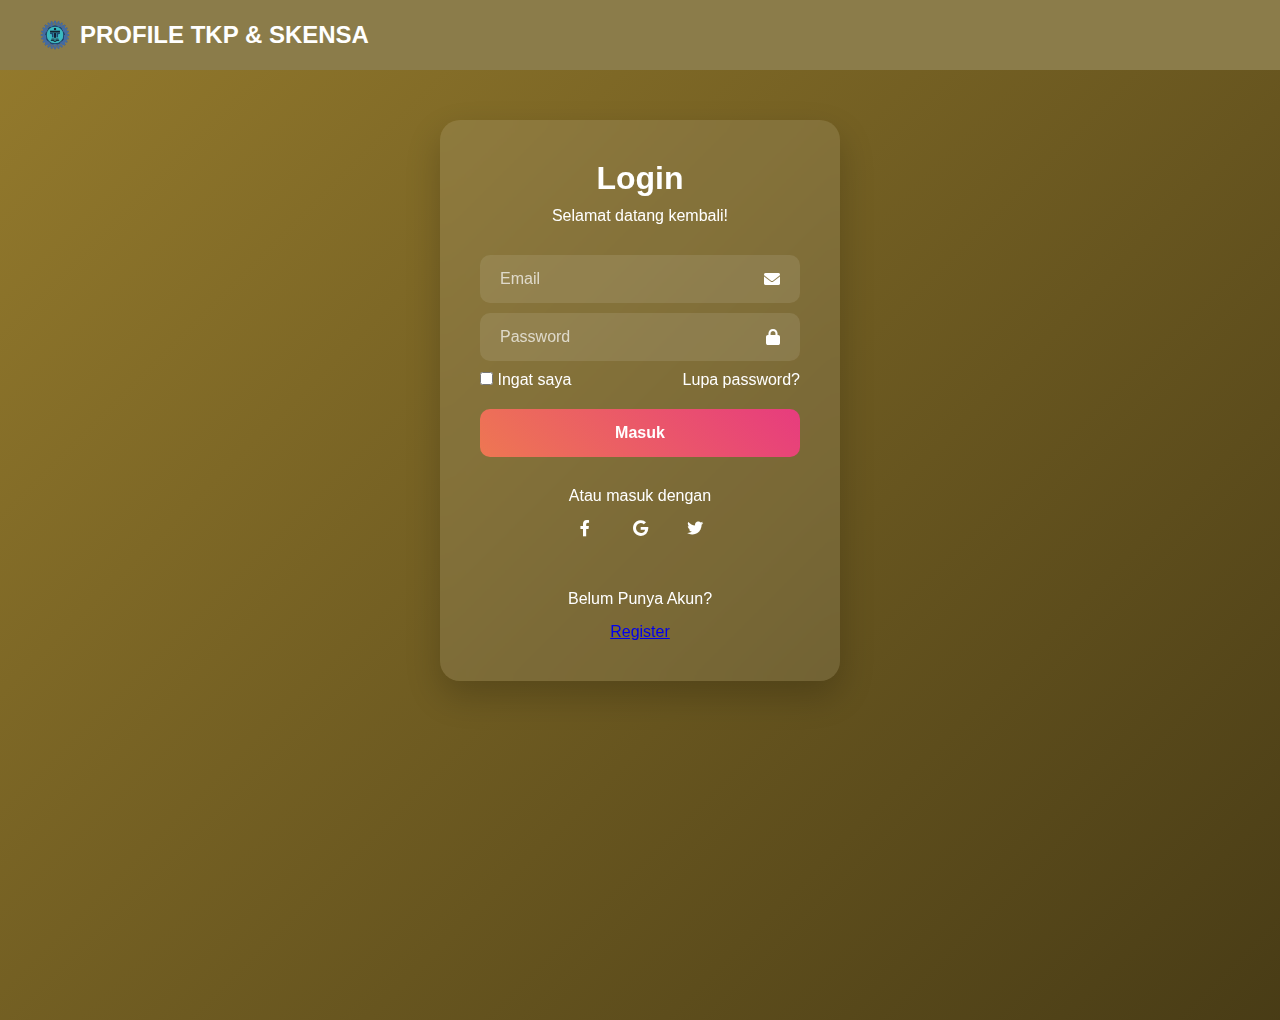
<file: index.html>
<html lang="id">
    <!DOCTYPE html>
    <html lang="id">
    <head>
        <meta charset="UTF-8">
        <meta name="viewport" content="width=device-width, initial-scale=1.0">
        <title>Login Modern</title>
        <link rel="stylesheet" href="https://cdnjs.cloudflare.com/ajax/libs/font-awesome/6.0.0/css/all.min.css">
        <link rel="stylesheet" href="style2.css">
    </head>
    <body>
        <!-- Navbar -->
        <nav class="navbar">
            <div class="nav-container">
                <a href="#" class="logo">
                 <img src="logo skensa.png" alt="logo">
                    PROFILE TKP & SKENSA
                </a>
            </div>
        </nav>

    <!-- Login Container -->
    <div class="login-container">
        <div class="login-header">
            <h2>Login</h2>
            <p>Selamat datang kembali!</p>
        </div>
        <form>
            <div class="form-group">
                <input type="email" placeholder="Email" required>
                <i class="fas fa-envelope"></i>
            </div>
            <div class="form-group">
                <input type="password" placeholder="Password" required>
                <i class="fas fa-lock"></i>
            </div>
            <div class="remember-forgot">
                <label>
                    <input type="checkbox"> Ingat saya
                </label>
                <a href="#">Lupa password?</a>
            </div>
            <button type="button" class="btn-login" onclick="location.href='beranda.html';">Masuk</button>
        </form>
        <div class="social-login">
            <p>Atau masuk dengan</p>
            <div class="social-icons">
                <a href="#"><i class="fab fa-facebook-f"></i></a>
                <a href="#"><i class="fab fa-google"></i></a>
                <a href="#"><i class="fab fa-twitter"></i></a>
            </div>
            <div class = "register">
                <p>Belum Punya Akun?</p>
                <div class="register-link">
                <a href="register.html">Register</a>
                 </div>
            </div>
        </div>
    </div>
</body>
</html>
</file>
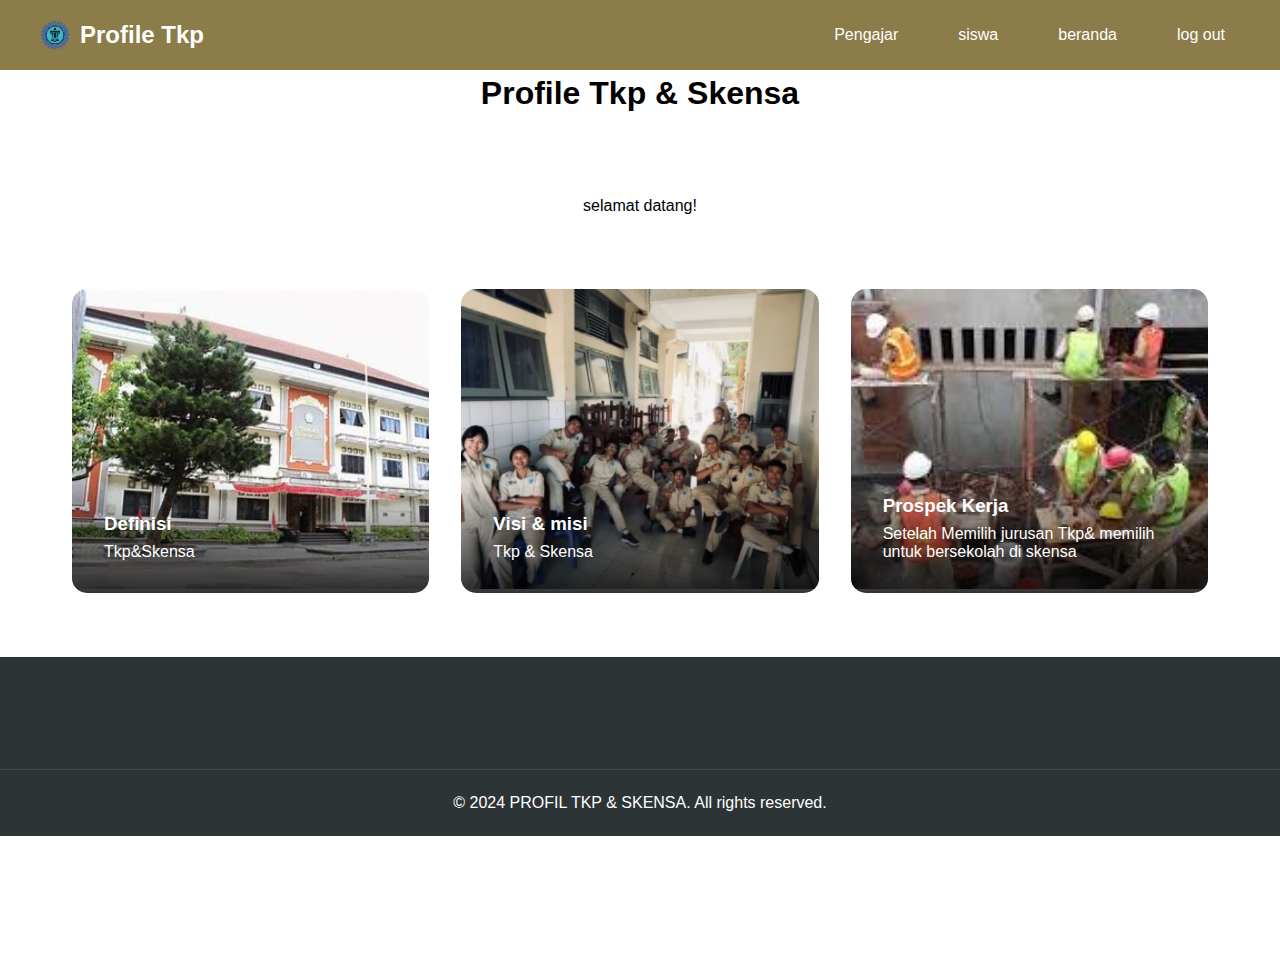
<file: beranda.html>
<!DOCTYPE html>
<html lang="id">
<head>
    <meta charset="UTF-8">
    <meta name="viewport" content="width=device-width, initial-scale=1.0">
    <title>Login Modern</title>
    <link rel="stylesheet" href="https://cdnjs.cloudflare.com/ajax/libs/font-awesome/6.0.0/css/all.min.css">
    <link rel="stylesheet" href="styles.css">
</head>
<body>
    <!-- Navbar -->
    <nav class="navbar">
        <div class="nav-container">
            <a href="#" class="logo">
              <img src="logo skensa.png" alt="logo">
               Profile Tkp
            </a>
            <ul class="nav-menu">
                <li class="nav-item">
                    <a href="Profil guru.html" class="nav-link">Pengajar</a>
                </li>
                <li class="nav-item">
                    <a href="kelas.html" class="nav-link">siswa</a>
                </li>
                <li class="nav-item">
                    <a href="beranda.html" class="nav-link">beranda</a>
                </li>
                <li class="nav-item">
                    <a href="login.html" class="nav-link">log out</a>
                </li>
            </ul>
        </div>
    </nav>
    <!-- ... kode sebelumnya ... -->
    <h1 class="text" >Profile Tkp & Skensa</h1>
    <p class="text">selamat datang!</p>
    <!-- Image Section -->
    <section class="image-section">
        <div class="container">
            <div class="image-grid">
                <div class="image-item">
                    <img src="skensajaya1.jpg" alt="Tech Image 1">
                    <div class="image-overlay">
                        <a href="Definisi.html"><h3>Definisi</h3></a>
                        <p>Tkp&Skensa</p>
                    </div>
                </div>
                <div class="image-item">
                    <img src="tkp.png" alt="Tech Image 2">
                    <div class="image-overlay">
                        <a href="Visi dan Misi.Html"><h3>Visi & misi</h3></a>
                        <p>Tkp & Skensa</p>
                    </div>
                </div>
                <div class="image-item">
                    <img src="tkp2.jpeg" alt="Tech Image 3">
                    <div class="image-overlay">
                        <a href="Prospek kerja.Html"><h3>Prospek Kerja</h3></a>
                        <p>Setelah Memilih jurusan Tkp&
                            memilih untuk bersekolah di skensa
                        </p>
                    </div>
                </div>
            </div>
        </div>
    </section>

    <!-- Footer -->
    <footer class="footer">
        <div class="footer-bottom">
            <p>&copy; 2024 PROFIL TKP & SKENSA. All rights reserved.</p>
        </div>
    </footer>

</body>
</html>
</file>
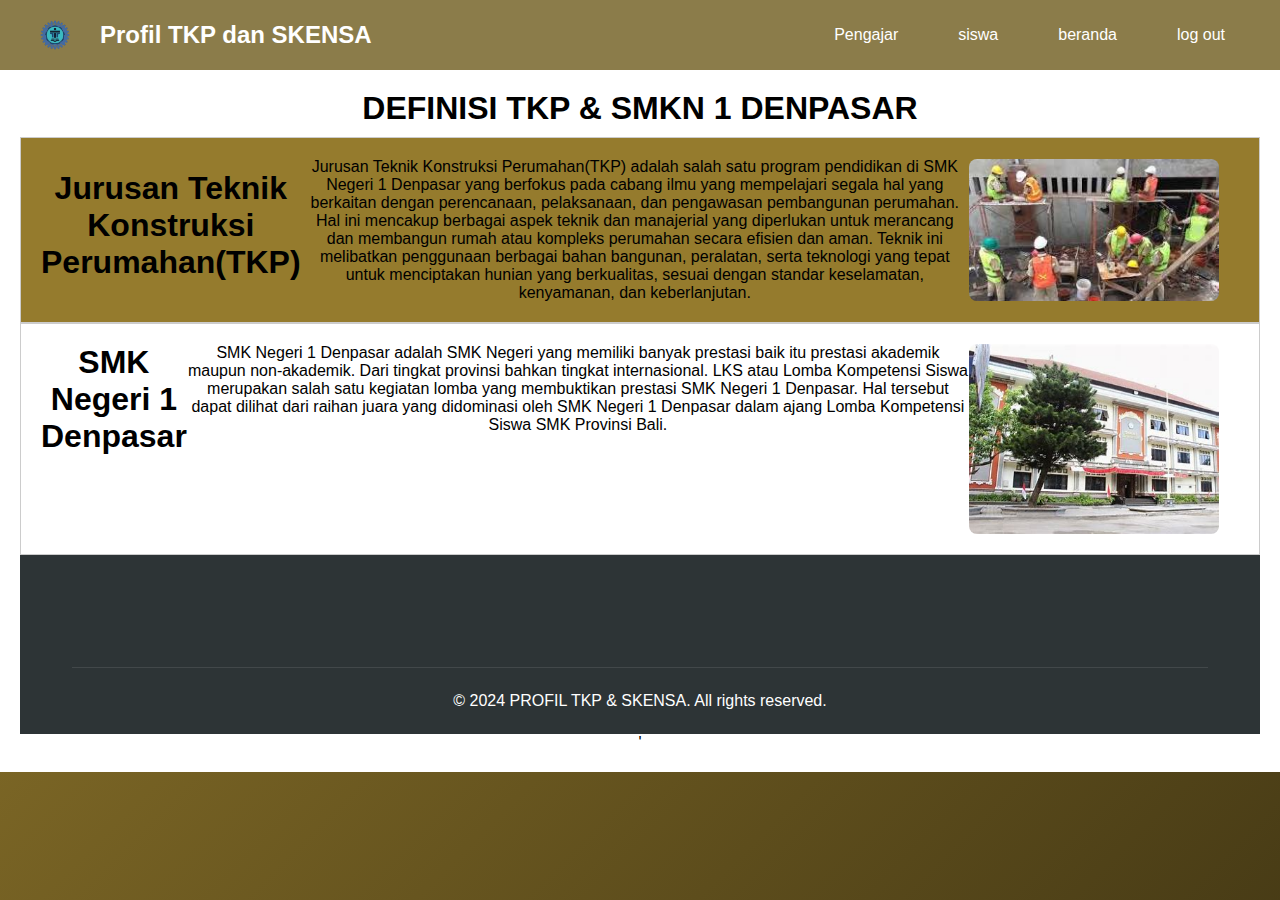
<file: Definisi.html>
<!DOCTYPE html>
<html lang="id">
<head>
    <meta charset="UTF-8">
    <meta name="viewport" content="width=device-width, initial-scale=1.0">
    <title>Profil TKP</title>
    <link rel="stylesheet" href="https://cdnjs.cloudflare.com/ajax/libs/font-awesome/6.0.0/css/all.min.css">
    <link rel="stylesheet" href="styles3.css">
</head>
<nav class="navbar">
    <div class="nav-container">
        <a href="#" class="logo">
          <img src="logo skensa.png.png" alt="logo">
            Profil TKP dan SKENSA
        </a>
        <ul class="nav-menu">
            <li class="nav-item">
                <a href="Profil guru.html" class="nav-link">Pengajar</a>
            </li>
            <li class="nav-item">
                <a href="kelas.html" class="nav-link">siswa</a>
            </li>
            <li class="nav-item">
                <a href="beranda.html" class="nav-link">beranda</a>
            </li>
            <li class="nav-item">
                <a href="login.html" class="nav-link">log out</a>
            </li>
        </ul>
    </div>
</nav>
</div>
    <div class="content">
        <h2>DEFINISI TKP & SMKN 1 DENPASAR</h2>
    <div class="container">
        <h2>Jurusan Teknik Konstruksi Perumahan(TKP)</h2>
        <p>Jurusan Teknik Konstruksi Perumahan(TKP) adalah salah satu program pendidikan di SMK Negeri 1 Denpasar yang berfokus pada cabang ilmu yang mempelajari segala hal yang berkaitan dengan perencanaan, pelaksanaan, dan pengawasan pembangunan perumahan. Hal ini mencakup berbagai aspek teknik dan manajerial yang diperlukan untuk merancang dan membangun rumah atau kompleks perumahan secara efisien dan aman. Teknik ini melibatkan penggunaan berbagai bahan bangunan, peralatan, serta teknologi yang tepat untuk menciptakan hunian yang berkualitas, sesuai dengan standar keselamatan, kenyamanan, dan keberlanjutan.</p>
        <img src="tkp2.jpeg" alt="Gambar tkp">
    </div>

    <div class="container-1">
        <h2>SMK Negeri 1 Denpasar</h2>
        <p>SMK Negeri 1 Denpasar adalah SMK Negeri yang memiliki banyak prestasi baik itu prestasi akademik maupun non-akademik. Dari tingkat provinsi bahkan tingkat internasional. LKS atau Lomba Kompetensi Siswa merupakan salah satu kegiatan lomba yang membuktikan prestasi SMK Negeri 1 Denpasar. Hal tersebut dapat dilihat dari raihan juara yang didominasi oleh SMK Negeri 1 Denpasar dalam ajang Lomba Kompetensi Siswa SMK Provinsi Bali.</p>
        <img src="skensa.jpg" alt="Gmbar skensa">
    </div>
     <!-- Footer -->
     <footer class="footer">
        <div class="footer-content">
        <div class="footer-bottom">
            <p>&copy; 2024 PROFIL TKP & SKENSA. All rights reserved.</p>
        </div>
    </footer>

</body>
</html>
'
</file>
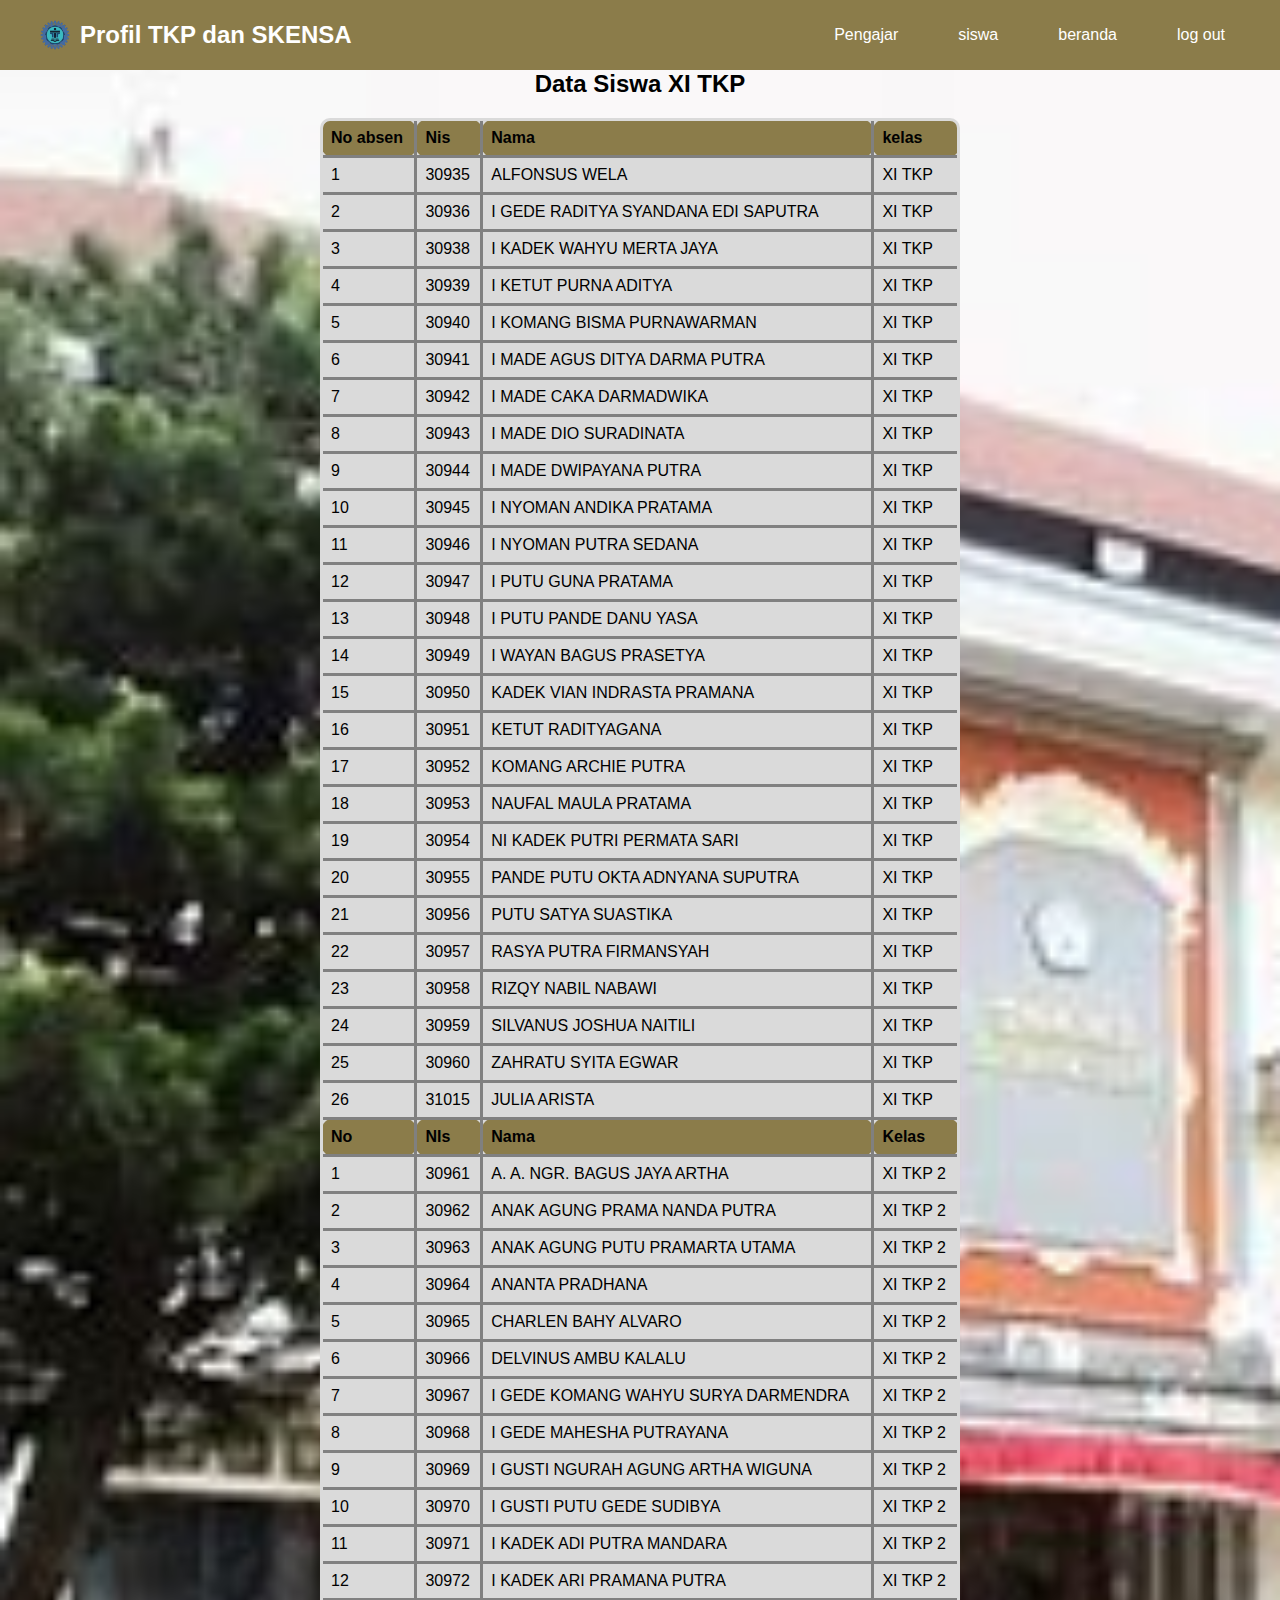
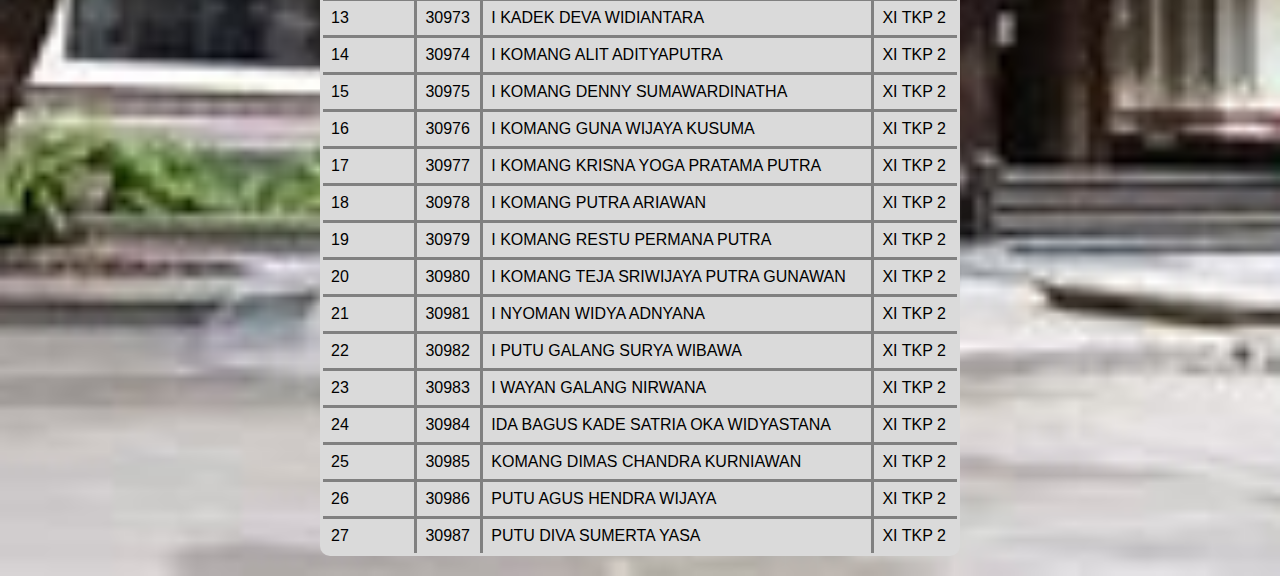
<file: Kelas XI TKP.html>
<!DOCTYPE html>
<html lang="id">
<head>
    <meta charset="UTF-8">
    <meta name="viewport" content="width=device-width, initial-scale=1.0">
    <title>Data Siswa</title>
    <link rel="stylesheet" a href="kelas XI TKP.css">
</head>
<body>

    <nav class="navbar">
        <div class="nav-container">
            <a href="#" class="logo">
              <img src="logo skensa.png" alt="logo">
                Profil TKP dan SKENSA
            </a>
            <ul class="nav-menu">
                <li class="nav-item">
                    <a href="Profile guru" class="nav-link">Pengajar</a>
                </li>
                <li class="nav-item">
                    <a href="kelas.html" class="nav-link">siswa</a>
                </li>
                <li class="nav-item">
                    <a href="beranda.html" class="nav-link">beranda</a>
                </li>
                <li class="nav-item">
                    <a href="login.html" class="nav-link">log out</a>
                </li>
            </ul>
        </div>
    </nav>
</div>
    

<h2>Data Siswa XI TKP</h2>

<div class="center-table">
    <table>
        <tr>
            <th>No absen</th>
            <th>Nis</th>
            <th>Nama</th>
            <th>kelas</th>
        </tr>
            <tr>
                <td>1</td>
                <td>30935</td>
                <td>ALFONSUS WELA</td>
                <td>XI TKP</td>
            </tr>
            <tr>
                <td>2</td>
                <td>30936</td>
                <td>I GEDE RADITYA SYANDANA EDI SAPUTRA</td>
                <td>XI TKP</td>
            </tr>
            <tr>
                <td>3</td>
                <td>30938</td>
                <td>I KADEK WAHYU MERTA JAYA</td>
                <td>XI TKP</td>
            </tr>
            <tr>
                <td>4</td>
                <td>30939</td>
                <td>I KETUT PURNA ADITYA</td>
                <td>XI TKP</td>
            </tr>
            <tr>
                <td>5</td>
                <td>30940</td>
                <td>I KOMANG BISMA PURNAWARMAN</td>
                <td>XI TKP</td>
            </tr>
            <tr>
                <td>6</td>
                <td>30941</td>
                <td>I MADE AGUS DITYA DARMA PUTRA</td>
                <td>XI TKP</td>
            </tr>
            <tr>
                <td>7</td>
                <td>30942</td>
                <td>I MADE CAKA DARMADWIKA</td>
                <td>XI TKP</td>
            </tr>
            <tr>
                <td>8</td>
                <td>30943</td>
                <td>I MADE DIO SURADINATA</td>
                <td>XI TKP</td>
            </tr>
            <tr>
                <td>9</td>
                <td>30944</td>
                <td>I MADE DWIPAYANA PUTRA</td>
                <td>XI TKP</td>
            </tr>
            <tr>
                <td>10</td>
                <td>30945</td>
                <td>I NYOMAN ANDIKA PRATAMA</td>
                <td>XI TKP</td>
            </tr>
            <tr>
                <td>11</td>
                <td>30946</td>
                <td>I NYOMAN PUTRA SEDANA</td>
                <td>XI TKP</td>
            </tr>
            <tr>
                <td>12</td>
                <td>30947</td>
                <td>I PUTU GUNA PRATAMA</td>
                <td>XI TKP</td>
            </tr>
            <tr>
                <td>13</td>
                <td>30948</td>
                <td>I PUTU PANDE DANU YASA</td>
                <td>XI TKP</td>
            </tr>
            <tr>
                <td>14</td>
                <td>30949</td>
                <td>I WAYAN BAGUS PRASETYA</td>
                <td>XI TKP</td>
            </tr>
            <tr>
                <td>15</td>
                <td>30950</td>
                <td>KADEK VIAN INDRASTA PRAMANA</td>
                <td>XI TKP</td>
            </tr>
            <tr>
                <td>16</td>
                <td>30951</td>
                <td>KETUT RADITYAGANA</td>
                <td>XI TKP</td>
            </tr>
            <tr>
                <td>17</td>
                <td>30952</td>
                <td>KOMANG ARCHIE PUTRA</td>
                <td>XI TKP</td>
            </tr>
            <tr>
                <td>18</td>
                <td>30953</td>
                <td>NAUFAL MAULA PRATAMA</td>
                <td>XI TKP</td>
            </tr>
            <tr>
                <td>19</td>
                <td>30954</td>
                <td>NI KADEK PUTRI PERMATA SARI</td>
                <td>XI TKP</td>
            </tr>
            <tr>
                <td>20</td>
                <td>30955</td>
                <td>PANDE PUTU OKTA ADNYANA SUPUTRA</td>
                <td>XI TKP</td>
            </tr>
            <tr>
                <td>21</td>
                <td>30956</td>
                <td>PUTU SATYA SUASTIKA</td>
                <td>XI TKP</td>
            </tr>
            <tr>
                <td>22</td>
                <td>30957</td>
                <td>RASYA PUTRA FIRMANSYAH</td>
                <td>XI TKP</td>
            </tr>
            <tr>
                <td>23</td>
                <td>30958</td>
                <td>RIZQY NABIL NABAWI</td>
                <td>XI TKP</td>
            </tr>
            <tr>
                <td>24</td>
                <td>30959</td>
                <td>SILVANUS JOSHUA NAITILI</td>
                <td>XI TKP</td>
            </tr>
            <tr>
                <td>25</td>
                <td>30960</td>
                <td>ZAHRATU SYITA EGWAR</td>
                <td>XI TKP</td>
            </tr>
            <tr>
                <td>26</td>
                <td>31015</td>
                <td>JULIA ARISTA</td>
                <td>XI TKP</td>
            </tr>

                <tr>
                    <th>No</th>
                    <th>NIs</th>
                    <th>Nama</th>
                    <th>Kelas</th>
                </tr>
                <tr>
                    <td>1</td>
                    <td>30961</td>
                    <td>A. A. NGR. BAGUS JAYA ARTHA</td>
                    <td>XI TKP 2</td>
                </tr>
                <tr>
                    <td>2</td>
                    <td>30962</td>
                    <td>ANAK AGUNG PRAMA NANDA PUTRA</td>
                    <td>XI TKP 2</td>
                </tr>
                <tr>
                    <td>3</td>
                    <td>30963</td>
                    <td>ANAK AGUNG PUTU PRAMARTA UTAMA</td>
                    <td>XI TKP 2</td>
                </tr>
                <tr>
                    <td>4</td>
                    <td>30964</td>
                    <td>ANANTA PRADHANA</td>
                    <td>XI TKP 2</td>
                </tr>
                <tr>
                    <td>5</td>
                    <td>30965</td>
                    <td>CHARLEN BAHY ALVARO</td>
                    <td>XI TKP 2</td>
                </tr>
                <tr>
                    <td>6</td>
                    <td>30966</td>
                    <td>DELVINUS AMBU KALALU</td>
                    <td>XI TKP 2</td>
                </tr>
                <tr>
                    <td>7</td>
                    <td>30967</td>
                    <td>I GEDE KOMANG WAHYU SURYA DARMENDRA</td>
                    <td>XI TKP 2</td>
                </tr>
                <tr>
                    <td>8</td>
                    <td>30968</td>
                    <td>I GEDE MAHESHA PUTRAYANA</td>
                    <td>XI TKP 2</td>
                </tr>
                <tr>
                    <td>9</td>
                    <td>30969</td>
                    <td>I GUSTI NGURAH AGUNG ARTHA WIGUNA</td>
                    <td>XI TKP 2</td>
                </tr>
                <tr>
                    <td>10</td>
                    <td>30970</td>
                    <td>I GUSTI PUTU GEDE SUDIBYA</td>
                    <td>XI TKP 2</td>
                </tr>
                <tr>
                    <td>11</td>
                    <td>30971</td>
                    <td>I KADEK ADI PUTRA MANDARA</td>
                    <td>XI TKP 2</td>
                </tr>
                <tr>
                    <td>12</td>
                    <td>30972</td>
                    <td>I KADEK ARI PRAMANA PUTRA</td>
                    <td>XI TKP 2</td>
                </tr>
                <tr>
                    <td>13</td>
                    <td>30973</td>
                    <td>I KADEK DEVA WIDIANTARA</td>
                    <td>XI TKP 2</td>
                </tr>
                <tr>
                    <td>14</td>
                    <td>30974</td>
                    <td>I KOMANG ALIT ADITYAPUTRA</td>
                    <td>XI TKP 2</td>
                </tr>
                <tr>
                    <td>15</td>
                    <td>30975</td>
                    <td>I KOMANG DENNY SUMAWARDINATHA</td>
                    <td>XI TKP 2</td>
                </tr>
                <tr>
                    <td>16</td>
                    <td>30976</td>
                    <td>I KOMANG GUNA WIJAYA KUSUMA</td>
                    <td>XI TKP 2</td>
                </tr>
                <tr>
                    <td>17</td>
                    <td>30977</td>
                    <td>I KOMANG KRISNA YOGA PRATAMA PUTRA</td>
                    <td>XI TKP 2</td>
                </tr>
                <tr>
                    <td>18</td>
                    <td>30978</td>
                    <td>I KOMANG PUTRA ARIAWAN</td>
                    <td>XI TKP 2</td>
                </tr>
                <tr>
                    <td>19</td>
                    <td>30979</td>
                    <td>I KOMANG RESTU PERMANA PUTRA</td>
                    <td>XI TKP 2</td>
                </tr>
                <tr>
                    <td>20</td>
                    <td>30980</td>
                    <td>I KOMANG TEJA SRIWIJAYA PUTRA GUNAWAN</td>
                    <td>XI TKP 2</td>
                </tr>
                <tr>
                    <td>21</td>
                    <td>30981</td>
                    <td>I NYOMAN WIDYA ADNYANA</td>
                    <td>XI TKP 2</td>
                </tr>
                <tr>
                    <td>22</td>
                    <td>30982</td>
                    <td>I PUTU GALANG SURYA WIBAWA</td>
                    <td>XI TKP 2</td>
                </tr>
                <tr>
                    <td>23</td>
                    <td>30983</td>
                    <td>I WAYAN GALANG NIRWANA</td>
                    <td>XI TKP 2</td>
                </tr>
                <tr>
                    <td>24</td>
                    <td>30984</td>
                    <td>IDA BAGUS KADE SATRIA OKA WIDYASTANA</td>
                    <td>XI TKP 2</td>
                </tr>
                <tr>
                    <td>25</td>
                    <td>30985</td>
                    <td>KOMANG DIMAS CHANDRA KURNIAWAN</td>
                    <td>XI TKP 2</td>
                </tr>
                <tr>
                    <td>26</td>
                    <td>30986</td>
                    <td>PUTU AGUS HENDRA WIJAYA</td>
                    <td>XI TKP 2</td>
                </tr>
                <tr>
                    <td>27</td>
                    <td>30987</td>
                    <td>PUTU DIVA SUMERTA YASA</td>
                    <td>XI TKP 2</td>
                </tr>
    </table>
    </div>
</body>
</file>
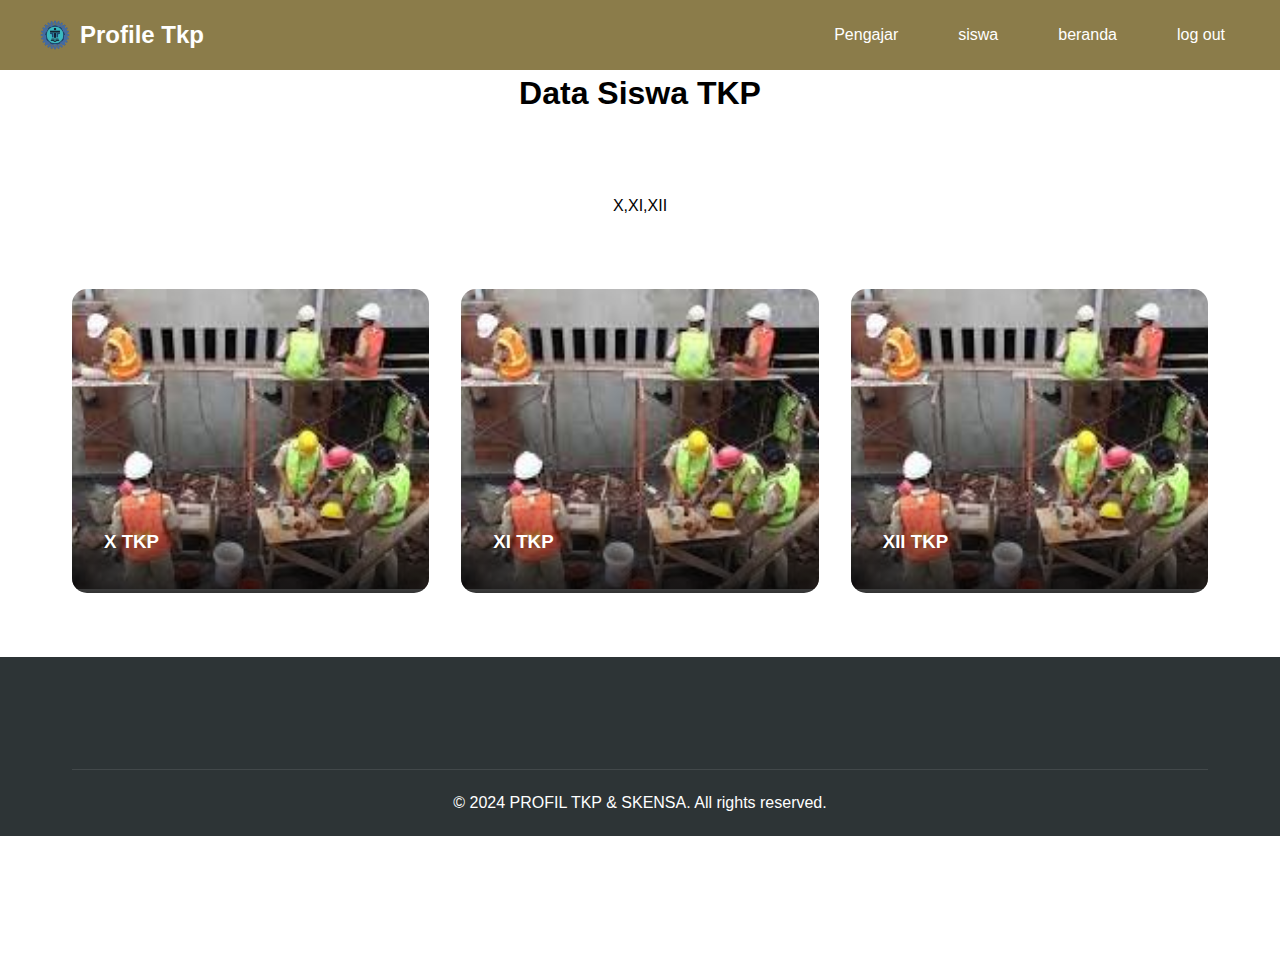
<file: kelas.html>
<!DOCTYPE html>
<html lang="id">
<head>
    <meta charset="UTF-8">
    <meta name="viewport" content="width=device-width, initial-scale=1.0">
    <title>Profile Siswa</title>
    <link rel="stylesheet" href="https://cdnjs.cloudflare.com/ajax/libs/font-awesome/6.0.0/css/all.min.css">
    <link rel="stylesheet" href="styles.css">
</head>
<body>
    <!-- Navbar -->
    <nav class="navbar">
        <div class="nav-container">
            <a href="#" class="logo">
              <img src="logo skensa.png" alt="logo">
               Profile Tkp
            </a>
            <ul class="nav-menu">
                <li class="nav-item">
                    <a href="Profil guru.html" class="nav-link">Pengajar</a>
                </li>
                <li class="nav-item">
                    <a href="kelas.html" class="nav-link">siswa</a>
                </li>
                <li class="nav-item">
                    <a href="beranda.html" class="nav-link">beranda</a>
                </li>
                <li class="nav-item">
                    <a href="login.html" class="nav-link">log out</a>
                </li>
            </ul>
        </div>
    </nav>
    <!-- ... kode sebelumnya ... -->
    <h1 class="text" >Data Siswa TKP</h1>
    <p class="text">X,XI,XII</p>
    <!-- Image Section -->
    <section class="image-section">
        <div class="container">
            <div class="image-grid">
                <div class="image-item">
                    <img src="tkp2.jpeg" alt="Tech Image 1">
                    <div class="image-overlay">
                        <a href="kelas X.html"><h3>X TKP</h3></a>
                    </div>
                </div>
                <div class="image-item">
                    <img src="tkp2.jpeg" alt="Tech Image 1">
                    <div class="image-overlay">
                        <a href="Kelas XI TKP.html"><h3>XI TKP</h3></a>
                    </div>
                </div>
                <div class="image-item">
                    <img src="tkp2.jpeg" alt="Tech Image 1">
                    <div class="image-overlay">
                        <a href="kelas XII tkp.html"><h3>XII TKP</h3></a>
                    </div>
                </div>
            </div>
        </div>
    </section>

    <!-- Footer -->
    <footer class="footer">
        <div class="footer-content">
        <div class="footer-bottom">
            <p>&copy; 2024 PROFIL TKP & SKENSA. All rights reserved.</p>
        </div>
    </footer>

</body>
</html>
</file>
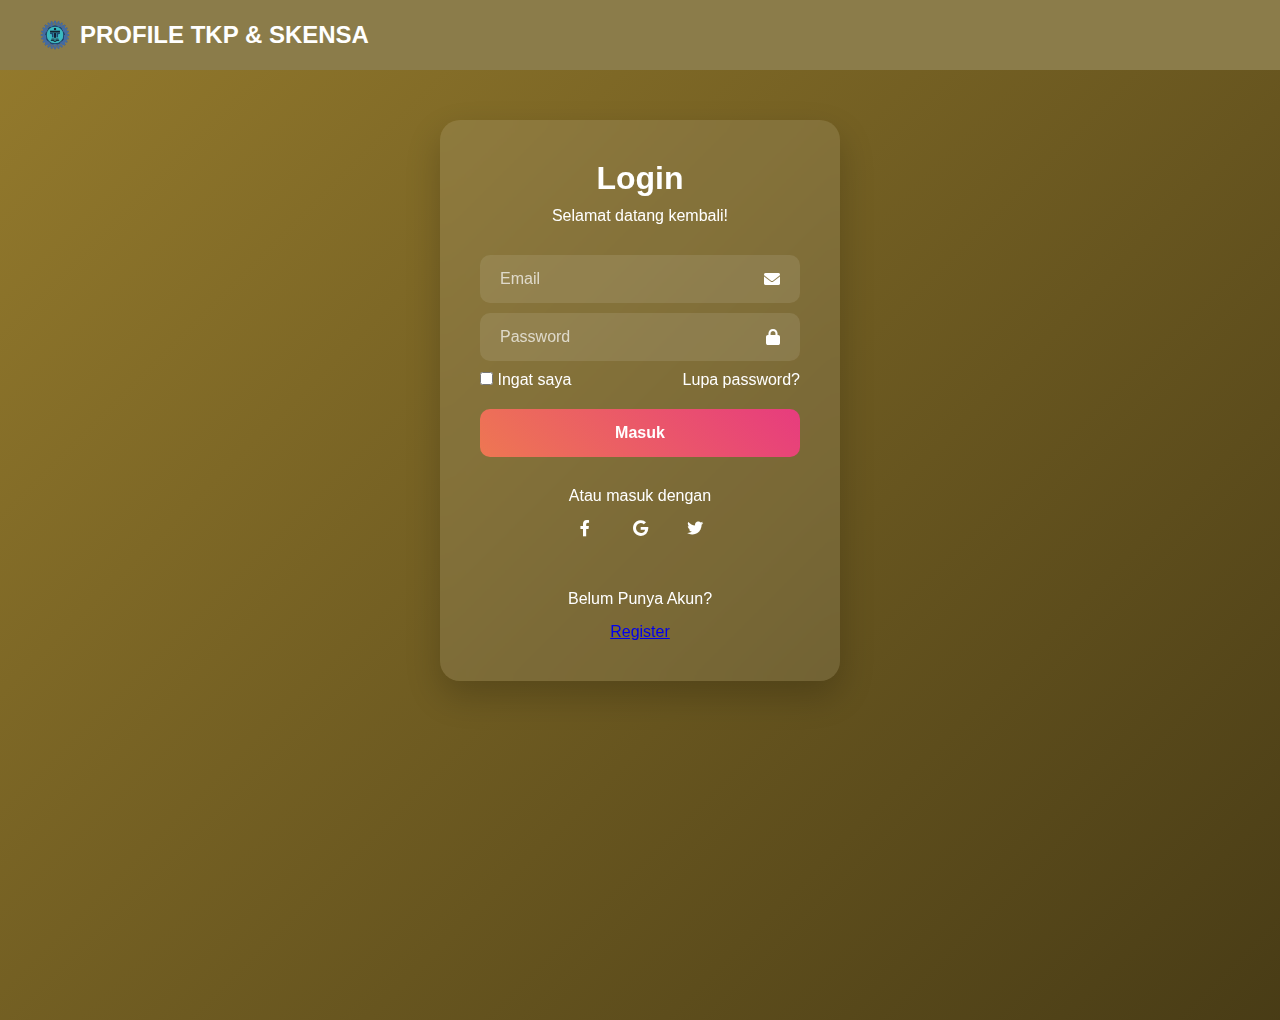
<file: login.html>
<html lang="id">
    <!DOCTYPE html>
    <html lang="id">
    <head>
        <meta charset="UTF-8">
        <meta name="viewport" content="width=device-width, initial-scale=1.0">
        <title>Login Modern</title>
        <link rel="stylesheet" href="https://cdnjs.cloudflare.com/ajax/libs/font-awesome/6.0.0/css/all.min.css">
        <link rel="stylesheet" href="style2.css">
    </head>
    <body>
        <!-- Navbar -->
        <nav class="navbar">
            <div class="nav-container">
                <a href="#" class="logo">
                 <img src="logo skensa.png" alt="logo">
                    PROFILE TKP & SKENSA
                </a>
            </div>
        </nav>

    <!-- Login Container -->
    <div class="login-container">
        <div class="login-header">
            <h2>Login</h2>
            <p>Selamat datang kembali!</p>
        </div>
        <form>
            <div class="form-group">
                <input type="email" placeholder="Email" required>
                <i class="fas fa-envelope"></i>
            </div>
            <div class="form-group">
                <input type="password" placeholder="Password" required>
                <i class="fas fa-lock"></i>
            </div>
            <div class="remember-forgot">
                <label>
                    <input type="checkbox"> Ingat saya
                </label>
                <a href="#">Lupa password?</a>
            </div>
            <button type="button" class="btn-login" onclick="location.href='beranda.html';">Masuk</button>
        </form>
        <div class="social-login">
            <p>Atau masuk dengan</p>
            <div class="social-icons">
                <a href="#"><i class="fab fa-facebook-f"></i></a>
                <a href="#"><i class="fab fa-google"></i></a>
                <a href="#"><i class="fab fa-twitter"></i></a>
            </div>
            <div class = "register">
                <p>Belum Punya Akun?</p>
                <div class="register-link">
                <a href="register.html">Register</a>
                 </div>
            </div>
        </div>
    </div>
</body>
</html>
</file>
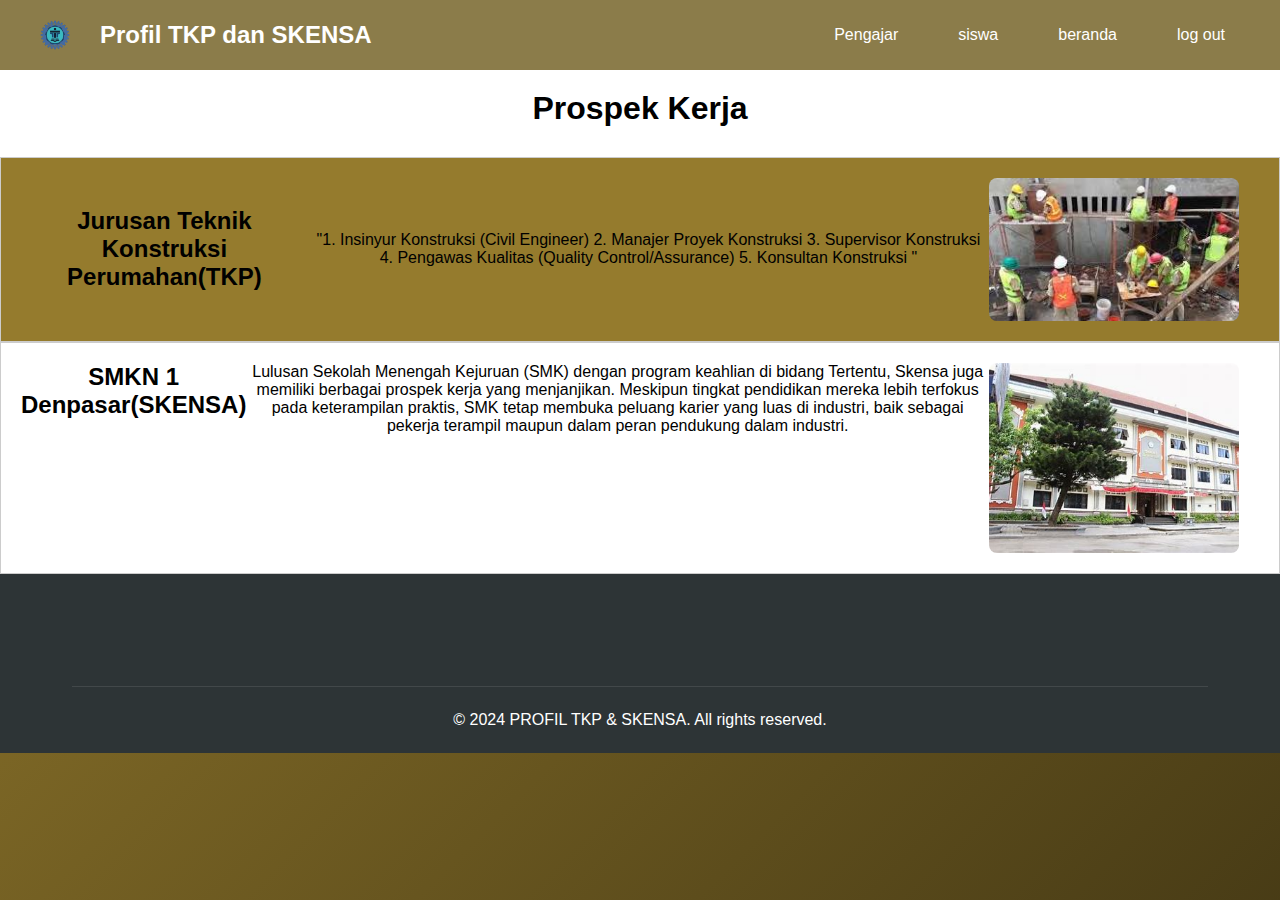
<file: Prospek kerja.html>
<!DOCTYPE html>
<html lang="id">
<head>
    <meta charset="UTF-8">
    <meta name="viewport" content="width=device-width, initial-scale=1.0">
    <title>Profil TKP</title>
    <link rel="stylesheet" href="https://cdnjs.cloudflare.com/ajax/libs/font-awesome/6.0.0/css/all.min.css">
    <link rel="stylesheet" href="styles3.css">
</head>
<nav class="navbar">
    <div class="nav-container">
        <a href="#" class="logo">
          <img src="logo skensa.png" alt="logo">
            Profil TKP dan SKENSA
        </a>
        <ul class="nav-menu">
            <li class="nav-item">
                <a href="Profil guru.html" class="nav-link">Pengajar</a>
            </li>
            <li class="nav-item">
                <a href="kelas.html" class="nav-link">siswa</a>
            </li>
            <li class="nav-item">
                <a href="beranda.html" class="nav-link">beranda</a>
            </li>
            <li class="nav-item">
                <a href="login.html" class="nav-link">log out</a>
            </li>
        </ul>
    </div>
</nav>
</div>
    <div class="content">
        <h2>Prospek Kerja</h2>
        </div>
    <div class="container">
        <div id="judul">
            <h2>Jurusan Teknik Konstruksi Perumahan(TKP)</h2>
        </div>
        <div id="penjelasan">
            <p> "1. Insinyur Konstruksi (Civil Engineer)
                2. Manajer Proyek Konstruksi
                3. Supervisor Konstruksi
                4. Pengawas Kualitas (Quality Control/Assurance)
                5. Konsultan Konstruksi
               "</p>
        </div>
        <img src="tkp2.jpeg" alt="Gambar tkp">
    </div>

    <div class="container-1">
        <div id="judul">
            <h2>SMKN 1 Denpasar(SKENSA)</h2>
        </div>
        <div id="penjelasan">
            <p>Lulusan Sekolah Menengah Kejuruan (SMK) dengan program keahlian di bidang Tertentu,
                Skensa juga memiliki berbagai prospek kerja yang menjanjikan.
                Meskipun tingkat pendidikan mereka lebih terfokus pada keterampilan praktis,
                SMK tetap membuka peluang karier yang luas di industri, 
                baik sebagai pekerja terampil maupun dalam peran pendukung dalam industri.
            </p>
        </div>
    <img src="skensa.jpg" alt="Gmbar skensa">
    </div>
    <footer class="footer">
        <div class="footer-content">
        <div class="footer-bottom">
            <p>&copy; 2024 PROFIL TKP & SKENSA. All rights reserved.</p>
        </div>
    </footer>
</body>
</html>
</file>
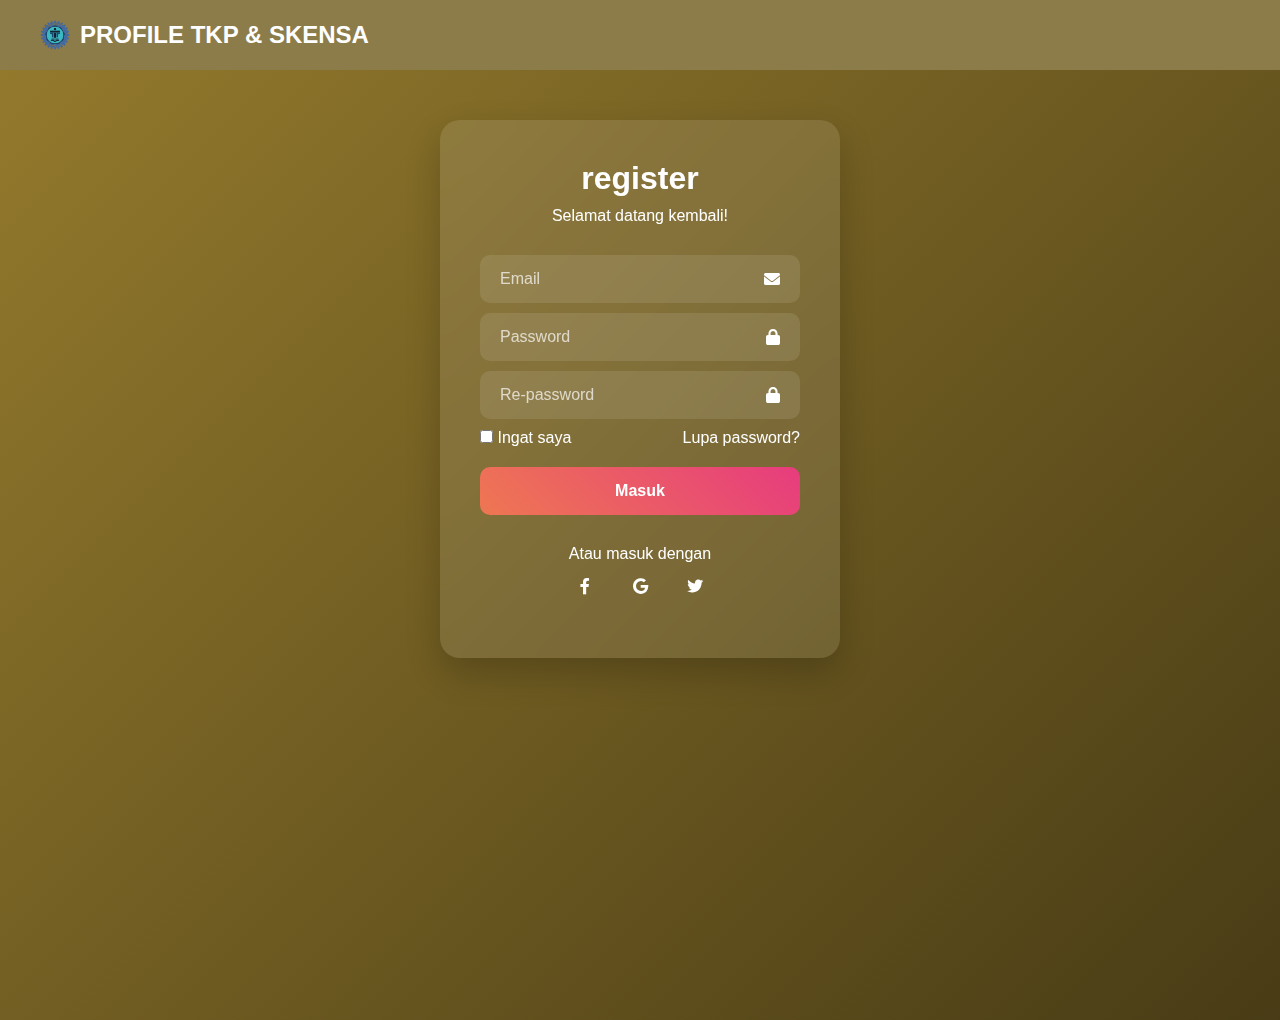
<file: register.html>
<!DOCTYPE html>
<html lang="id">
<head>
    <meta charset="UTF-8">
    <meta name="viewport" content="width=device-width, initial-scale=1.0">
    <title>Login Modern</title>
    <link rel="stylesheet" href="https://cdnjs.cloudflare.com/ajax/libs/font-awesome/6.0.0/css/all.min.css">
    <link rel="stylesheet" href="style2.css">
</head>
<body>
    <!-- Navbar -->
    <nav class="navbar">
        <div class="nav-container">
            <a href="#" class="logo">
                <img src="logo skensa.png" alt="logo">
                PROFILE TKP & SKENSA
            </a>
        </div>
    </nav>

    <!-- Login Container -->
    <div class="login-container">
        <div class="login-header">
            <h2>register</h2>
            <p>Selamat datang kembali!</p>
        </div>
        <form>
            <div class="form-group">
                <input type="email" placeholder="Email" required>
                <i class="fas fa-envelope"></i>
            </div>
            <div class="form-group">
                <input type="password" placeholder="Password" required>
                <i class="fas fa-lock"></i>
            </div>
            <div class="form-group">
                <input type="password" placeholder="Re-password" required>
                <i class="fas fa-lock"></i>
            </div>
            <div class="remember-forgot">
                <label>
                    <input type="checkbox"> Ingat saya
                </label>
                <a href="#">Lupa password?</a>
            </div>
            <button type="button" class="btn-login" onclick="location.href='beranda.html';">Masuk</button>
        </form>
        <div class="social-login">
            <p>Atau masuk dengan</p>
            <div class="social-icons">
                <a href="#"><i class="fab fa-facebook-f"></i></a>
                <a href="#"><i class="fab fa-google"></i></a>
                <a href="#"><i class="fab fa-twitter"></i></a>
            </div>
        </div>
    </div>
</body>
</html>
</file>
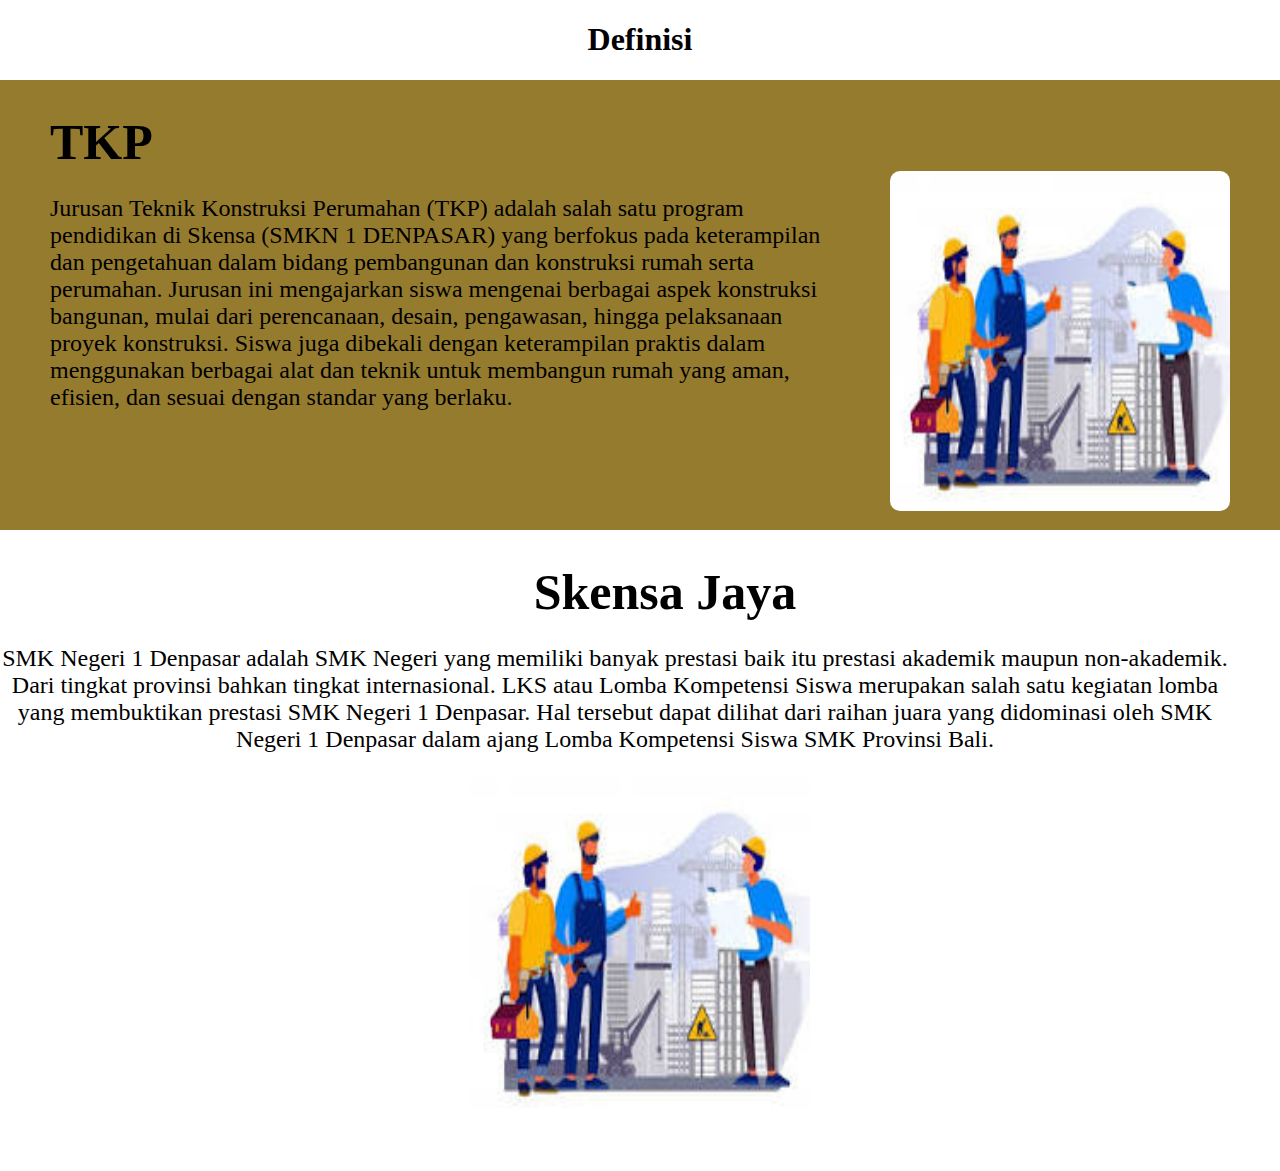
<file: test1.html>
<!DOCTYPE html>
<html lang="en">
<head>
    <meta charset="UTF-8">
    <meta name="viewport" content="width=device-width, initial-scale=1.0">
    <title>Document</title>
    <link rel="stylesheet" href="test.css">
</head>
<body>
    <h1>Definisi</h1>

    <div class="container">
        <h1 id="judul">TKP</h1>
        <div class="penjelasan">
            <p id="teks1">Jurusan Teknik Konstruksi Perumahan (TKP) adalah salah satu program 
                pendidikan di Skensa (SMKN 1 DENPASAR)
                yang berfokus pada keterampilan dan pengetahuan dalam bidang pembangunan 
                dan konstruksi rumah serta perumahan. Jurusan ini mengajarkan siswa mengenai 
                berbagai aspek konstruksi bangunan, mulai dari perencanaan, desain, 
                pengawasan, hingga pelaksanaan proyek konstruksi. Siswa juga dibekali 
                dengan keterampilan praktis dalam menggunakan berbagai alat dan teknik untuk 
                membangun rumah yang aman, efisien, dan sesuai dengan standar yang berlaku.</p>

                <img id="tkp" src="tkp.jpeg" alt="">
        </div>
    </div>
    <div class="container-2">
        <h1 id="judul">Skensa Jaya</h1>
        <div class="penjelasan-1">
            <p id="teks1">SMK Negeri 1 Denpasar adalah SMK Negeri yang memiliki banyak prestasi baik itu prestasi akademik maupun non-akademik. Dari tingkat provinsi bahkan tingkat internasional. LKS atau Lomba Kompetensi Siswa merupakan salah satu kegiatan lomba yang membuktikan prestasi SMK Negeri 1 Denpasar. Hal tersebut dapat dilihat dari raihan juara yang didominasi oleh SMK Negeri 1 Denpasar dalam ajang Lomba Kompetensi Siswa SMK Provinsi Bali.</p>
                <img id="tkp" src="tkp.jpeg" alt="">
        </div>
    </div>
</body>
</html>
</file>
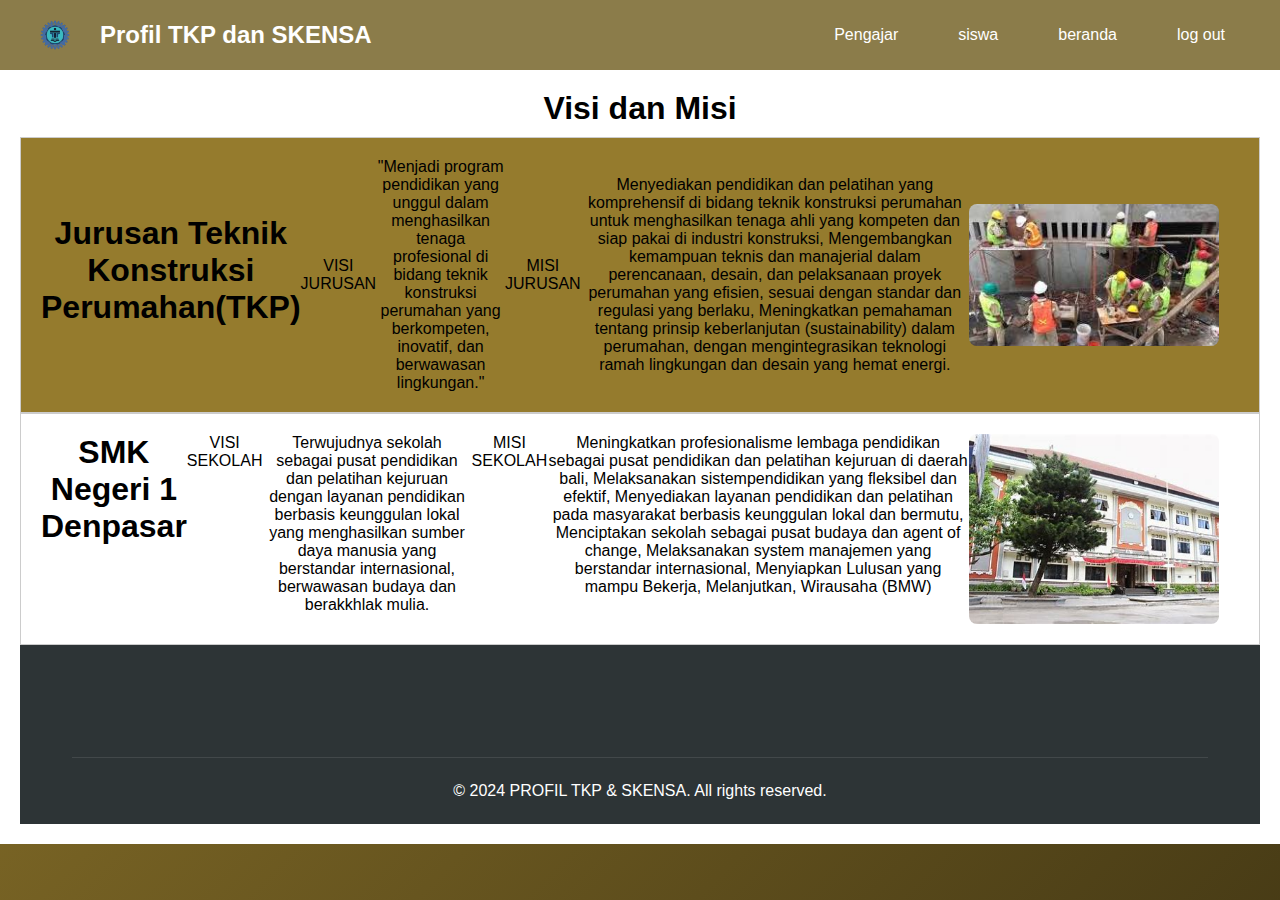
<file: Visi dan Misi.Html>
<!DOCTYPE html>
<html lang="id">
<head>
    <meta charset="UTF-8">
    <meta name="viewport" content="width=device-width, initial-scale=1.0">
    <title>Profil TKP</title>
    <link rel="stylesheet" href="https://cdnjs.cloudflare.com/ajax/libs/font-awesome/6.0.0/css/all.min.css">
    <link rel="stylesheet" href="styles3.css">
</head>
<nav class="navbar">
    <div class="nav-container">
        <a href="#" class="logo">
          <img src="logo skensa.png.png" alt="logo">
            Profil TKP dan SKENSA
        </a>
        <ul class="nav-menu">
            <li class="nav-item">
                <a href="Profil guru.html" class="nav-link">Pengajar</a>
            </li>
            <li class="nav-item">
                <a href="kelas.html" class="nav-link">siswa</a>
            </li>
            <li class="nav-item">
                <a href="beranda.html" class="nav-link">beranda</a>
            </li>
            <li class="nav-item">
                <a href="login.html" class="nav-link">log out</a>
            </li>
        </ul>
    </div>
</nav>
</div>
    <div class="content">
        <h2>Visi dan Misi</h2>
    <div class="container">
        <h2>Jurusan Teknik Konstruksi Perumahan(TKP)</h2>
        <p>VISI JURUSAN</p>
           <p> "Menjadi program pendidikan yang unggul dalam menghasilkan tenaga profesional di bidang teknik konstruksi perumahan yang berkompeten, inovatif, dan berwawasan lingkungan."</p>
            
        <p> MISI JURUSAN</p> 
        <p> Menyediakan pendidikan dan pelatihan yang komprehensif di bidang teknik konstruksi perumahan untuk menghasilkan tenaga ahli yang kompeten dan siap pakai di industri konstruksi,
            Mengembangkan kemampuan teknis dan manajerial dalam perencanaan, desain, dan pelaksanaan proyek perumahan yang efisien, sesuai dengan standar dan regulasi yang berlaku,
            Meningkatkan pemahaman tentang prinsip keberlanjutan (sustainability) dalam perumahan, dengan mengintegrasikan teknologi ramah lingkungan dan desain yang hemat energi.
           </p>
        <img src="tkp2.jpeg" alt="Gambar tkp">
    </div>

    <div class="container-1">
        <h2>SMK Negeri 1 Denpasar</h2>
        <p>VISI SEKOLAH</p>
            <p>Terwujudnya sekolah sebagai pusat pendidikan dan pelatihan kejuruan dengan layanan pendidikan berbasis keunggulan lokal yang menghasilkan sumber daya manusia yang berstandar internasional, berwawasan budaya dan berakkhlak mulia.
            </p>
            <p> MISI SEKOLAH</p>
            <p> Meningkatkan profesionalisme lembaga pendidikan sebagai pusat pendidikan dan pelatihan kejuruan di daerah bali,
                Melaksanakan sistempendidikan yang fleksibel dan efektif,
                Menyediakan layanan pendidikan dan pelatihan pada masyarakat berbasis keunggulan lokal dan bermutu,
                Menciptakan sekolah sebagai pusat budaya dan agent of change,
                Melaksanakan system manajemen yang berstandar internasional,
                Menyiapkan Lulusan yang mampu Bekerja, Melanjutkan, Wirausaha (BMW)</p>
        <img src="skensa.jpg" alt="Gmbar skensa">
    </div>
    <!-- Footer -->
    <footer class="footer">
        <div class="footer-content">
        <div class="footer-bottom">
            <p>&copy; 2024 PROFIL TKP & SKENSA. All rights reserved.</p>
        </div>
    </footer>
</body>
</html>
</file>
<file: style2.css>
* {
    margin: 0;
    padding: 0;
    box-sizing: border-box;
    font-family: 'Poppins', sans-serif;
}

body {
    min-height: 100vh;
    background: linear-gradient(-45deg, #62511E,#957B2D,#2F270E,#957B2D);
    background-size: 400% 400%;
    animation: gradient 15s ease infinite;
}

@keyframes gradient {
    0% { background-position: 0% 50%; }
    50% { background-position: 100% 50%; }
    100% { background-position: 0% 50%; }
}

/* Navbar Styles */
.navbar {
    top: 0;
    left: 0;
    width: 100%;
    padding: 20px 40px;
    background: #8b7c4a;
    backdrop-filter: blur(8px);
    z-index: 1000;
    position: fixed;
}

.nav-container {
    max-width: 1200px;
    margin: 0 auto;
    display: flex;
    justify-content: space-between;
    align-items: center;
}

.logo {
    color: rgb(255, 255, 255);
    font-size: 24px;
    font-weight: 700;
    text-decoration: none;
    display: flex;
    align-items: center;
    gap: 10px;
}
.logo img {
    width: 30px; /* Adjust the width of the logo image */
    height: auto; /* Maintain aspect ratio */
}

.nav-menu {
    display: flex;
    gap: 30px;
    align-items: center;
}

.nav-item {
    list-style: none;
}
/* Login Container Styles */
.login-container {
    position: relative;
    max-width: 400px;
    margin: 120px auto;
    padding: 40px;
    background: rgba(255, 255, 255, 0.1);
    backdrop-filter: blur(10px);
    border-radius: 20px;
    box-shadow: 0 15px 35px rgba(0, 0, 0, 0.2);
}

.login-header {
    text-align: center;
    margin-bottom: 30px;
}

.login-header h2 {
    color: white;
    font-size: 2em;
    margin-bottom: 10px;
}

.login-header p {
    color: white;
}

.form-group {
        width: 100%;
        border-radius: 4px;
        margin-right: 20px;
        position:relative;
        margin-bottom: 10px;
      }


.form-group input {
    width: 100%;
    padding: 15px 20px;
    background: rgba(255, 255, 255, 0.1);
    border: none;
    border-radius: 10px;
    color: white;
    font-size: 16px;
    transition: all 0.3s ease;
}

.form-group input::placeholder {
    color: rgba(255, 255, 255, 0.7);
}

.form-group input:focus {
    outline: none;
    background: rgba(255, 255, 255, 0.2);
}

.form-group i {
    position: absolute;
    right: 20px;
    top: 50%;
    transform: translateY(-50%);
    color: white;
}

.remember-forgot {
    display: flex;
    justify-content: space-between;
    align-items: center;
    margin-bottom: 20px;
}

.remember-forgot label {
    color: white;
    cursor: pointer;
}

.remember-forgot a {
    color: white;
    text-decoration: none;
}

.btn-login {
    width: 100%;
    padding: 15px;
    background: linear-gradient(45deg, #ee7752, #e73c7e);
    border: none;
    border-radius: 10px;
    color: white;
    font-size: 16px;
    font-weight: 600;
    cursor: pointer;
    transition: all 0.3s ease;
    text-align: center;
}

.btn-login:hover {
    transform: translateY(-3px);
    box-shadow: 0 5px 15px rgba(0, 0, 0, 0.3);
}

.social-login {
    margin-top: 30px;
    text-align: center;
    color:#ffffff
}

.social-login p {
    color: white;
    margin-bottom: 15px;
}

.social-icons {
    display: flex;
    justify-content: center;
    gap: 15px;
    color:#ffffff;
}

.social-icons a {
    width: 40px;
    height: 40px;
    border-radius: 50%;
    color:#ffffff;
}
.register{
    margin-top: 30px;
    text-align: center;
    color:#ffffff;
}
.register-link {
    display: flex;
    justify-content: center;
    gap: 15px;
    color:#ffffff;

}
</file>
<file: styles.css>
* {
    margin: 0;
    padding: 0;
    box-sizing: border-box;
    font-family: 'Poppins', sans-serif;
}

body {
    min-height: 100vh;
    background:white;
}

@keyframes gradient {
    0% { background-position: 0% 50%; }
    50% { background-position: 100% 50%; }
    100% { background-position: 0% 50%; }
}

/* Navbar Styles */
.navbar {
    top: 0;
    left: 0;
    width: 100%;
    padding: 20px 40px;
    background: #8b7c4a;
    backdrop-filter: blur(8px);
    z-index: 1000;
    position: fixed;
}

.nav-container {
    max-width: 1200px;
    margin: 0 auto;
    display: flex;
    justify-content: space-between;
    align-items: center;
}

.logo {
    color: rgb(255, 255, 255);
    font-size: 24px;
    font-weight: 700;
    text-decoration: none;
    display: flex;
    align-items: center;
    gap: 10px;
}
.logo img {
    width: 30px; /* Adjust the width of the logo image */
    height: auto; /* Maintain aspect ratio */
}
.nav-menu {
    display: flex;
    gap: 30px;
    align-items: center;
}

.nav-item {
    list-style: none;
}

.nav-link {
    color: rgb(255, 255, 255);
    text-decoration: none;
    font-weight: 500;
    padding: 8px 15px;
    border-radius: 5px;
    transition: all 0.3s ease;
}

.nav-link:hover {
    background: rgba(255, 255, 255, 0.311);
}

.social-icons {
    display: flex;
    justify-content: center;
    gap: 15px;
}

.social-icons a {
    width: 40px;
    height: 40px;
    border-radius: 50%;
    display: flex;
    align-items: center;
    justify-content: center;
    background: rgba(255, 255, 255, 0.1);
    color: rgb(0, 0, 0);
    text-decoration: none;
    transition: all 0.3s ease;
}

.social-icons a:hover {
    transform: translateY(-3px);
    background: rgba(255, 255, 255, 0.236);
}

@media (max-width: 768px) {
    .navbar {
        padding: 15px 20px;
    }

    .login-container {
        margin: 100px 20px;
        padding: 30px;
    }
}

/* ... kode sebelumnya ... */

/* Image Section Styles */
.image-section {
    padding: 4rem 0;
    background: #ffffff;
}

.container {
    max-width: 1200px;
    margin: 0 auto;
    padding: 0 2rem;
    background: #ffffff;
}

.image-grid {
    display: grid;
    grid-template-columns: repeat(auto-fit, minmax(300px, 1fr));
    gap: 2rem;
}

.image-item {
    position: relative;
    overflow: hidden;
    border-radius: 15px;
    box-shadow: 0 10px 20px rgba(0, 0, 0, 0);
}

.image-item img {
    width: 100%;
    height: 300px;
    object-fit: cover;
    transition: transform 0.3s ease;
}

.image-item:hover img {
    transform: scale(1.1);
}

.image-overlay {
    position: absolute;
    bottom: 0;
    left: 0;
    right: 0;
    background: linear-gradient(to top, rgba(0,0,0,0.8), transparent);
    padding: 2rem;
    color: rgb(255, 255, 255);
}

.image-overlay h3 {
    margin-bottom: 0.5rem;
}


/* Footer Styles */
.footer {
    background: #2d3436;
    color: white;
    padding: 4rem 0 0 0;
}

.footer-content {
    max-width: 1200px;
    margin: 0 auto;
    padding: 0 2rem;
    display: grid;
    grid-template-columns: repeat(auto-fit, minmax(250px, 1fr));
    gap: 2rem;
}

.footer-section h3 {
    color: #0984e3;
    margin-bottom: 1.5rem;
}

.footer-section ul {
    list-style: none;
}

.footer-section ul li {
    margin-bottom: 0.8rem;
}

.footer-section ul li a {
    color: white;
    text-decoration: none;
    transition: color 0.3s ease;
}

.footer-section ul li a:hover {
    color: #0984e3;
}

.footer-section ul li i {
    margin-right: 10px;
    color: #0984e3;
}

.social-links {
    display: flex;
    gap: 1rem;
}

.social-links a {
    color: white;
    font-size: 1.5rem;
    transition: color 0.3s ease;
}

.social-links a:hover {
    color: #0984e3;
}

.footer-bottom {
    margin-top: 3rem;
    padding: 1.5rem 0;
    text-align: center;
    border-top: 1px solid rgba(255,255,255,0.1);
}

/* Responsive Design untuk Footer */
@media (max-width: 768px) {
    .footer-content {
        grid-template-columns: 1fr;
        text-align: center;
    }

    .social-links {
        justify-content: center;
    }

    .footer-section ul li i {
        margin-right: 5px;
    }
}
.text{
    background-color: #f4f4f400;
    text-align: center;
    margin-top: 65px; 
    padding:10px;
    color: white;
}
a:link {
    color: rgb(255, 255, 255);
    background-color: transparent;
    text-decoration: none;
  }
  a:visited {
    color: rgb(255, 255, 255);
    background-color: transparent;
    text-decoration: none;
  }
  a:hover {
    color: rgb(0, 0, 0);
    background-color: transparent;
    text-decoration: underline;
  }
  a:active {
    color: rgb(253, 253, 242);
    background-color: transparent;
    text-decoration: underline;
  }
.text{
    color: black;
}
</file>
<file: styles3.css>
* {
    margin: 0;
    padding: 0;
    box-sizing: border-box;
    font-family: 'Poppins', sans-serif;
}

body {
    min-height: 100vh;
    background: linear-gradient(-45deg, #62511E,#957B2D,#2F270E,#957B2D);
    background-size: 400% 400%;
    animation: gradient 15s ease infinite;
}

@keyframes gradient {
    0% { background-position: 0% 50%; }
    50% { background-position: 100% 50%; }
    100% { background-position: 0% 50%; }
}

/* Navbar Styles */
.navbar {
    top: 0;
    left: 0;
    width: 100%;
    padding: 20px 40px;
    background: #8b7c4a;
    backdrop-filter: blur(8px);
    z-index: 1000;
    position: sticky;
}

.nav-container {
    max-width: 1200px;
    margin: 0 auto;
    display: flex;
    justify-content: space-between;
    align-items: center; 
}

.logo {
    color: rgb(255, 255, 255);
    font-size: 24px;
    font-weight: 700;
    text-decoration: none;
    display: flex;
    align-items: center;
    gap: 10px;
}
.logo img {
    width: 30px; /* Adjust the width of the logo image */
    height: auto; /* Maintain aspect ratio */
}
.nav-menu {
    display: flex;
    gap: 30px;
    align-items: center;
}

.nav-item {
    list-style: none;
}

.nav-link {
    color: rgb(255, 255, 255);
    text-decoration: none;
    font-weight: 500;
    padding: 8px 15px;
    border-radius: 5px;
    transition: all 0.3s ease;
}

.nav-link:hover {
    background: rgba(255, 255, 255, 0.311);
}
.content {
    padding: 20px;
    text-align: center;
    background-color: rgb(255, 255, 255);
}

.content h2 {
    font-size: 2em;
    color: #000;
    margin-bottom: 10px;
}

.container {
    width: 100%;
    margin: auto;
    border: 1px solid #ccc;
    padding: 20px;
    display: flex;
    background-color: #957B2D;
    text-align:center;
    align-items: center;
    align-self: center;
}

.container h2 {
    text-align: center;
}
.container-1 {
    width: 100%;
    border: 1px solid #ccc;
    padding: 20px;
    display: flex;
    background-color: #ffffff;
    text-align:center;
}

img {
    width: 250px; /* Atur lebar gambar */
    margin-right: 20px; /* Beri jarak antara gambar dan teks */
    border-radius: 8px;
}


.definition div {
    max-width: 600px;
}

.definition h3 {
    font-size: 1.5em;
    margin-bottom: 10px;
}

.penjelasan p {
    line-height: 1.5;
    text-align: center;
    margin-right:10px;
}

.penjelasan-1 p {
    line-height: 1.5;
    text-align: center;
    margin-right:10px;
    margin-left: 10px;
    margin-top: 10px;
}

.definition img {
    width: 200px;
    height: auto;
    border-radius: 8px;
    margin-left: 20px;
}

/* Footer Styles */
.footer {
    background: #2d3436;
    color: white;
    padding: 4rem 0 0 0;
}

.footer-content {
    max-width: 1200px;
    margin: 0 auto;
    padding: 0 2rem;
    display: grid;
    grid-template-columns: repeat(auto-fit, minmax(250px, 1fr));
    gap: 2rem;
}

.footer-section h3 {
    color: #0984e3;
    margin-bottom: 1.5rem;
}

.footer-section ul {
    list-style: none;
}

.footer-section ul li {
    margin-bottom: 0.8rem;
}

.footer-section ul li a {
    color: white;
    text-decoration: none;
    transition: color 0.3s ease;
}

.footer-section ul li a:hover {
    color: #0984e3;
}

.footer-section ul li i {
    margin-right: 10px;
    color: #0984e3;
}

.social-links {
    display: flex;
    gap: 1rem;
}

.social-links a {
    color: white;
    font-size: 1.5rem;
    transition: color 0.3s ease;
}

.social-links a:hover {
    color: #0984e3;
}

.footer-bottom {
    margin-top: 3rem;
    padding: 1.5rem 0;
    text-align: center;
    border-top: 1px solid rgba(255,255,255,0.1);
}

/* Responsive Design untuk Footer */
@media (max-width: 768px) {
    .footer-content {
        grid-template-columns: 1fr;
        text-align: center;
    }

    .social-links {
        justify-content: center;
    }

    .footer-section ul li i {
        margin-right: 5px;
    }
}
</file>
<file: kelas XI TKP.css>
* {
    margin: 0;
    padding: 0;
    box-sizing: border-box;
    font-family: 'Poppins', sans-serif;
}

body {
    min-height: 100vh;
    background-size: 400% 400%;
    animation: gradient 15s ease infinite;
    background-image: url('skensa.jpg'); 
    background-size: cover; 
    background-repeat: no-repeat; 
    background-position: center; 
    
    
}

.navbar {
    top: 0;
    left: 0;
    width: 100%;
    padding: 20px 40px;
    background: #8b7c4a;
    backdrop-filter: blur(8px);
    z-index: 1000;
    position: sticky;
}

.nav-container {
    max-width: 1200px;
    margin: 0 auto;
    display: flex;
    justify-content: space-between;
    align-items: center; 
}

.logo {
    color: rgb(255, 255, 255);
    font-size: 24px;
    font-weight: 700;
    text-decoration: none;
    display: flex;
    align-items: center;
    gap: 10px;
}
.logo img {
    width: 30px; /* Adjust the width of the logo image */
    height: auto; /* Maintain aspect ratio */
}
.nav-menu {
    display: flex;
    gap: 30px;
    align-items: center;
}

.nav-item {
    list-style: none;
}

.nav-link {
    color: rgb(255, 255, 255);
    text-decoration: none;
    font-weight: 500;
    padding: 8px 15px;
    border-radius: 5px;
    transition: all 0.3s ease;
}

.nav-link:hover {
    background: rgba(255, 255, 255, 0.311);
}

h2{
    text-align: center;
}

table {
    width: 50%;
    border-collapse: collapse;
    margin: 20px 0;
    
}
table, th, td {
    padding: 8px;
    text-align: left;
    text-decoration: solid;
    background-color: #dadada;
    border-collapse: collapse;
    border: 3px solid #808080;
    border-radius: 10px;
    overflow: hidden;
    
}

th {
    background-color: #8b7c4a;
} 

.center-table{
    display: flex;
    justify-content: center;
    align-items: center ;
}
/* Footer Styles */
.footer {
    background: #2d3436;
    color: white;
    padding: 4rem 0 0 0;
}

.footer-content {
    max-width: 1200px;
    margin: 0 auto;
    padding: 0 2rem;
    display: grid;
    grid-template-columns: repeat(auto-fit, minmax(250px, 1fr));
    gap: 2rem;
}

.footer-section h3 {
    color: #0984e3;
    margin-bottom: 1.5rem;
}

.footer-section ul {
    list-style: none;
}

.footer-section ul li {
    margin-bottom: 0.8rem;
}

.footer-section ul li a {
    color: white;
    text-decoration: none;
    transition: color 0.3s ease;
}

.footer-section ul li a:hover {
    color: #0984e3;
}

.footer-section ul li i {
    margin-right: 10px;
    color: #0984e3;
}

.social-links {
    display: flex;
    gap: 1rem;
}

.social-links a {
    color: white;
    font-size: 1.5rem;
    transition: color 0.3s ease;
}

.social-links a:hover {
    color: #0984e3;
}

.footer-bottom {
    margin-top: 3rem;
    padding: 1.5rem 0;
    text-align: center;
    border-top: 1px solid rgba(255,255,255,0.1);
}

/* Responsive Design untuk Footer */
@media (max-width: 768px) {
    .footer-content {
        grid-template-columns: 1fr;
        text-align: center;
    }

    .social-links {
        justify-content: center;
    }

    .footer-section ul li i {
        margin-right: 5px;
    }
}
.text{
    background-color: #f4f4f400;
    text-align: center;
    margin-top: 65px; 
    padding:10px;
    color: white;
}
a:link {
    color: rgb(255, 255, 255);
    background-color: transparent;
    text-decoration: none;
  }
  a:visited {
    color: rgb(255, 255, 255);
    background-color: transparent;
    text-decoration: none;
  }
  a:hover {
    color: rgb(0, 0, 0);
    background-color: transparent;
    text-decoration: underline;
  }
  a:active {
    color: rgb(253, 253, 242);
    background-color: transparent;
    text-decoration: underline;
  }
.text{
    color: black;
}
</file>
<file: test.css>
body, html {
    padding: 0;
    margin: 0;
    text-align: center;
}

.container {
    background-color: #957B2D;
    width: 100%;
    height: 450px;
    align-items: center;
    align-self: center;
    align-content: center;
    text-align: left;
}
.container-1 {
    background-color: #957B2D;
    width: 100%;
    height: 450px;
    align-items: center;
    align-self: center;
    align-content: center;
    text-align: left;
}

#teks1 {
    font-size: 24px;
    margin-right: 50px;
}

.penjelasan {
    display: flex;
    margin-top: 0px;
    margin-left: 50px;
    margin-right: 50px;
}

#tkp {
    width: 340px;
    height: 340px;
    border-radius: 10px;
    margin-bottom: 50px;
}

#judul {
    font-size: 50px;
    margin-left: 50px;
    margin-bottom: 0px;
}
</file>
